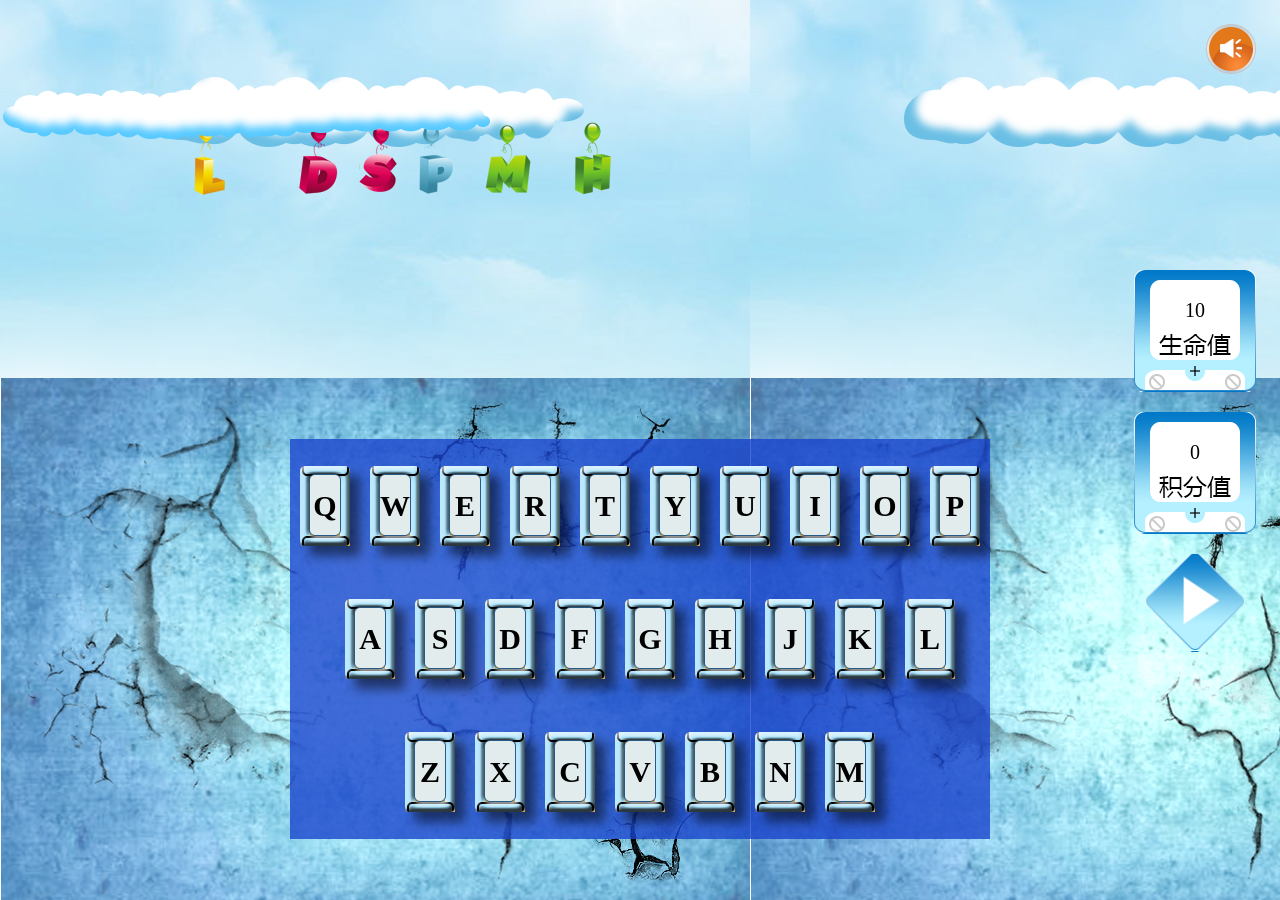
<file: audio/index.html>
<!doctype html>
<html lang="en">
<head>
    <meta charset="UTF-8">
    <meta name="viewport"
          content="width=device-width, user-scalable=no, initial-scale=1.0, maximum-scale=1.0, minimum-scale=1.0">
    <meta http-equiv="X-UA-Compatible" content="ie=edge">
    <title>打字游戏</title>
    <link rel="stylesheet" href="css/index.css">
    <script src="js/animate.js"></script>
    <script src="js/rem.js"></script>
    <script src="js/game.js"></script>
    <script src="js/index.js"></script>
</head>
<body>
    <audio id="audio" src="audio/bgMusic.mp3" autoplay></audio>
    <div class="screen"></div>
    <div class="keybox">
        <div class="keycon">
            <div class="btn">Q</div>
            <div class="btn">W</div>
            <div class="btn">E</div>
            <div class="btn">R</div>
            <div class="btn">T</div>
            <div class="btn">Y</div>
            <div class="btn">U</div>
            <div class="btn">I</div>
            <div class="btn">O</div>
            <div class="btn">P</div>
            <div class="btn btn1">A</div>
            <div class="btn">S</div>
            <div class="btn">D</div>
            <div class="btn">F</div>
            <div class="btn">G</div>
            <div class="btn">H</div>
            <div class="btn">J</div>
            <div class="btn">K</div>
            <div class="btn">L</div>
            <div class="btn">Z</div>
            <div class="btn">X</div>
            <div class="btn">C</div>
            <div class="btn">V</div>
            <div class="btn">B</div>
            <div class="btn">N</div>
            <div class="btn">M</div>
        </div>
    </div>
    <div class="cloud"></div>
    <ul class="key">
        <li class="life"></li>
        <li class="jf"></li>
        <li id="flag" class="start"></li>
    </ul>
    <div id="bgmusic" class="Aplay"></div>

    <div class="death">
        <div class="box">
            <div class="text">100</div>
            <div class="replay"></div>
        </div>
    </div>
</body>
</html>
</file>
<file: audio/css/index.css>
*{
    margin:0;
    padding:0;
    list-style: none;
}
html{
    width: 100%;
    height: 100%;
    overflow: hidden;
}
body{
    width: 100%;
    height: 100%;
    background-image: url("../img/qiang.png");
    background-size: contain;
}
.screen{
    width: 100%;
    height: 7.94rem;
    background-image: url("../img/scen.png");
    background-size: contain;
    position: relative;
}
.screen .letter{
    width: 0.53rem;
    height: 0.77rem;
    position: absolute;
    top: 1.2rem;
    /*left: 0;*/
    background-size: contain;
}
.keybox{
    width: 100%;
    height: 5.22rem;
    position: fixed;
    bottom: 0;
    left: 0;
    background-image: url("../img/Key.png");
    background-size: contain;
}
.keybox .keycon{
    width: 7rem;
    height: 4rem;
    background-color: rgba(27,69,205,0.8);
    margin: 0.61rem auto;
    display: flex;
    flex-wrap: wrap;
    justify-content: center;
    align-items: center;
}
.keybox .keycon .btn{
    width: 0.5rem;
    height: 0.8rem;
    background-image: url("../img/Letter.png");
    background-size: contain;
    font-size: 0.3rem;
    line-height: 0.8rem;
    font-weight: bold;
    text-align: center;
    margin: 0 0.1rem;
    box-shadow: 0.1rem 0.1rem 0.1rem 0 rgba(0,0,0,0.5);
}
.keybox .keycon .btn1{
    margin-left: 0.3rem;
}
.cloud{
    width: 4.95rem;
    height: 0.56rem;
    background-image: url("../img/clound_06.png");
    background-size: contain;
    position: fixed;
    top: 0.9rem;
    left: 0;
    /*right: 0;
    margin: 0 auto;*/
    animation: move 1s linear infinite alternate;
    z-index: 100;
}
@keyframes move {
    /*from{
        left: 0;
    }*/
    to{
        transform: translateX(2.55rem);
    }
}
.key{
    width: 1.22rem;
    height: auto;
    position: fixed;
    right: 0.24rem;
    top: 2.7rem;
    margin: auto 0;

}
.key li{
    width: 1.22rem;
    height: 1.22rem;
    margin-bottom: 0.2rem;
    font-size: 0.2rem;
    line-height: 0.8rem;
    text-align: center;
}
#flag{
    width: 0.98rem;
    height: 0.98rem;
    margin: 0 auto;
}
.life{
    background-image: url("../img/Health.png");
    background-size: contain;
}
.jf{
    background-image: url("../img/Point.png");
    background-size: contain;
}
.start{
    background-image: url("../img/Pause.png");
    background-size: contain;
}
.end{
    background-image: url("../img/Play.png");
    background-size: contain;
}
#bgmusic{
    width: 0.5rem;
    height: 0.5rem;
    position: fixed;
    top: 0.24rem;
    right: 0.24rem;
}
.Aplay{
    background-image: url("../img/Aplay.png");
    background-size: contain;
}
.Apause{
    background-image: url("../img/Apause.png");
    background-size: contain;
}

.death{
    width: 100%;
    height: 100%;
    background-color: rgba(0,0,0,0.8);
    position: fixed;
    top: 0;
    left: 0;
    z-index: 99;
    display: none;
}
.death .box{
    width: 4.3rem;
    height: 4.49rem;
    background-image: url("../img/gameover.png");
    background-size: contain;
    margin: 1rem auto;
    position: relative;
}
.death .box .text{
    width: 0.8rem;
    height: 0.5rem;
    line-height: 0.5rem;
    text-align: center;
    position: absolute;
    top: 2.74rem;
    left: 2rem;
    font-size: 0.4rem;
    color: red;
}
.death .box .replay{
    height: 0.6rem;
    width: 2.63rem;
    background-image: url("../img/btn.png");
    background-size: contain;
    position: absolute;
    bottom: 0.5rem;
    left: 0;
    right: 0;
    margin: 0 auto;
}
</file>
